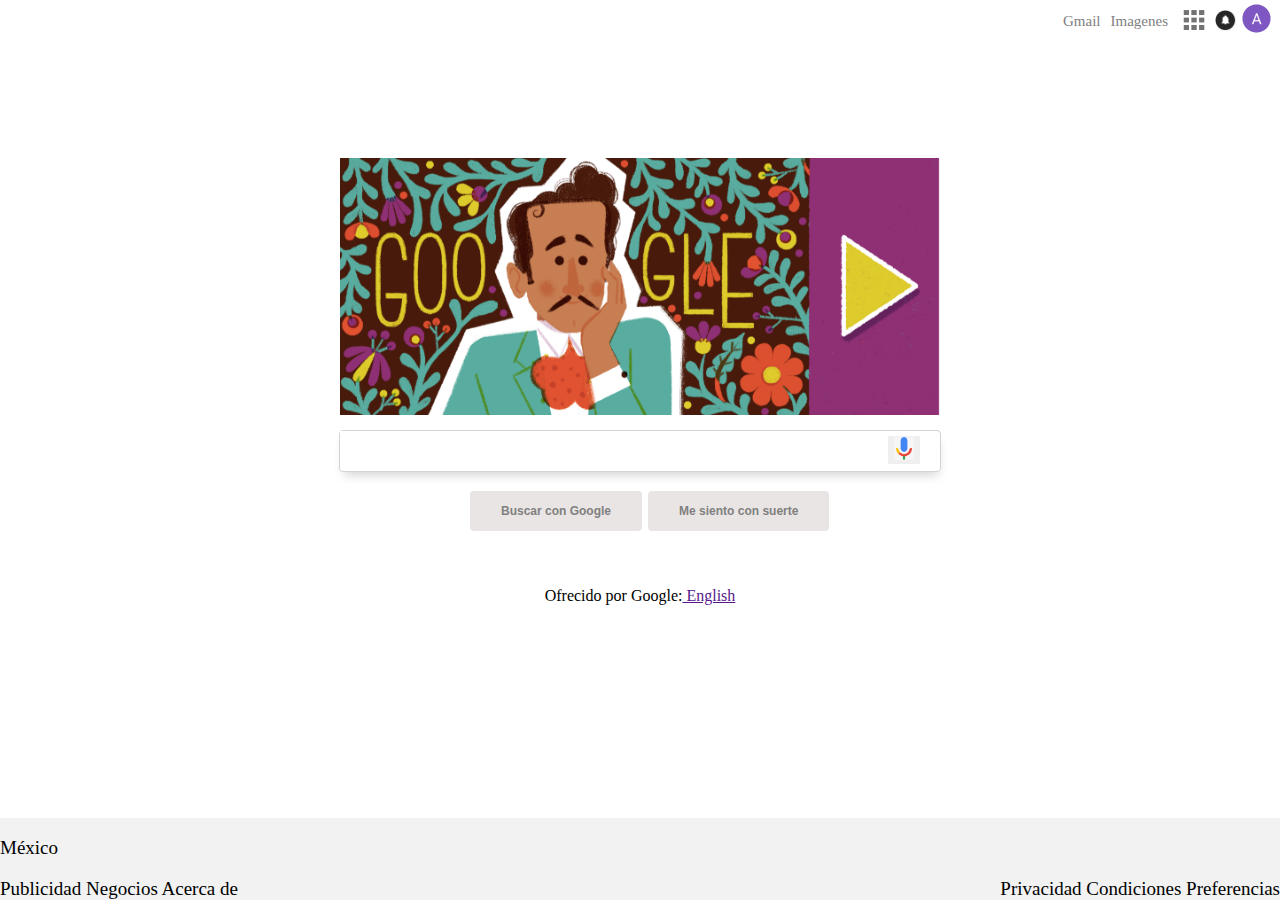
<file: ClonGoogleFlexBox/index.html>
<!DOCTYPE html>
<html lang="es">
<head>
  <title>Clon de Google</title>
  <meta charset="utf-8"> <!--Para que acepte acentos -->
  <link href="styles.css" rel="stylesheet">
  <link href="Images/Google.png" rel="shortcut icon">

</head>
<body>
  <header>
    <a href="https://mail.google.com/mail/u/0/">Gmail</a>
    <a href="https://www.google.com.mx/imghp?hl=es&tab=wi">Imagenes</a>
    <img class="imagesHeader" src="Images/headericon1.png">
    <img class="imagesHeader" src="Images/headericon2.png">
    <img id="specialHeader" src="Images/headericon3.png">
  </header>

  <section>
   <img class="doodle"src="Images/doodle.png">
      <form action="">
        <div class="sectionSerch">
        <!-- <label for="Search"></label> -->
        <input id="form" type="text">
        <button>
        <img src="Images/divicon.png">
      </button>
    </div>
    <button class="buttonSerch" type"submit">Buscar con Google</button>
    <button id="buttonSerchLuck"class="buttonSerch" type"submit">Me siento con suerte</button>
  </form>
    <p>Ofrecido por Google:<a href="">  English</a> </p>
  </section>

  <footer>
    <div class="footer-links">
      <div>
        <p>México</p>
      </div>
      <div class="flex">
        <div class="right" >
          <a href="https://ads.google.com/intl/es-419_mx/home/?subid=ww-ww-et-g-awa-a-g_hpafoot1_1!o2&utm_source=google.com&utm_medium=referral&utm_campaign=google_hpafooter&fg=1">Publicidad</a>
          <a href="https://www.google.com.mx/services/?subid=ww-ww-et-g-awa-a-g_hpbfoot1_1!o2&utm_source=google.com&utm_medium=referral&utm_campaign=google_hpbfooter&fg=1#?modal_active=none">Negocios</a>
          <a href="https://www.google.com.mx/intl/es_mx/about/?utm_source=google.com&utm_medium=referral&utm_campaign=hp-footer&fg=1">Acerca de</a>
        </div>
        <div class="left">
          <a href="https://policies.google.com/privacy?hl=es&gl=mx">Privacidad</a>
          <a href="https://policies.google.com/terms?hl=es&gl=mx">Condiciones</a>
          <a href="https://www.google.com.mx/preferences?hl=es">Preferencias</a>
        </div>
      </div>
    </div>
  </footer>
<script src="scripts.js"></script>
</body>
</html>
</file>
<file: ClonGoogleFlexBox/styles.css>
header
{
  display:flex;
  justify-content:flex-end;
}

header a
{
  font-style: courier;
  font-size: 15px;
  text-decoration: none;
  color:gray;
  padding: 5px;
}
header a:hover {
  text-decoration: underline;
}
header img
{
  width: 22px;
  height:22px;
  margin: 1px 0 0 10px;
  /* padding: 3px; */
}

section
{
  margin-top: 120px;
  display:flex;
  align-items: center;
  flex-direction:column;

}
.doodle
{
  width: 600px;
}
.sectionSerch
{
  border: 1px solid lightgray;
  border-radius: 4px;
  box-shadow: 1px 7px 10px -4px lightgrey;
  height: 40px;
  display: block;
  margin: 15px auto;
  text-align: left;
  width: 600px;
}
.sectionSerch input {
  display: inline-block;
  border: none;
  font-size: 16px;
  height: 90%;
  /* margin-left: 10px; */
  width: 90%;
}
.sectionSerch input:focus {
  outline: none;
}
.sectionSerch button {
  border: none;
  background-color: none;
  cursor: pointer;
  vertical-align: top;
  margin-top: 5px;
}
.sectionSerch img {
  width: 20px;
}

search-button {
  background-color: #f2f2f2;
  border: 1px solid transparent;
  margin-bottom: 40px;
  font-weight: bold;
  border-radius: 4px;
  color: #4c4b4b;
  padding: 10px 20px;
}
.buttonSerch
{
  background-color: #E9E5E4;
  border: 1px solid transparent;
  margin-bottom: 40px;
  font-size: 12px;
  font-weight: bold;
  border-radius: 4px;
  color:gray;
  padding: 12px 30px;
  margin: 4px -129px 40px 131px;
}
.buttonSerch:hover {
  color: black;
  border-color: #4c4b4b;
}

footer
{
  display: inline-block;
  font-style: courier;
  font-size: 19px;  background-color: #f2f2f2;
  position: absolute;
  bottom: 0;
  right: 0;
  left: 0;
}
footer a
{
  color: black;
  text-decoration: none;
}
footer a:hover {
  text-decoration: underline;
}
.flex
{
  display: flex;
  justify-content:space-between;
}

.right
{
  display: inline-block;
}
.left
{
  display: inline-block;
}
#specialHeader
{
  width: 30px;
  height:30px;
  margin: -5px 0 5px 5px;
}
</file>
